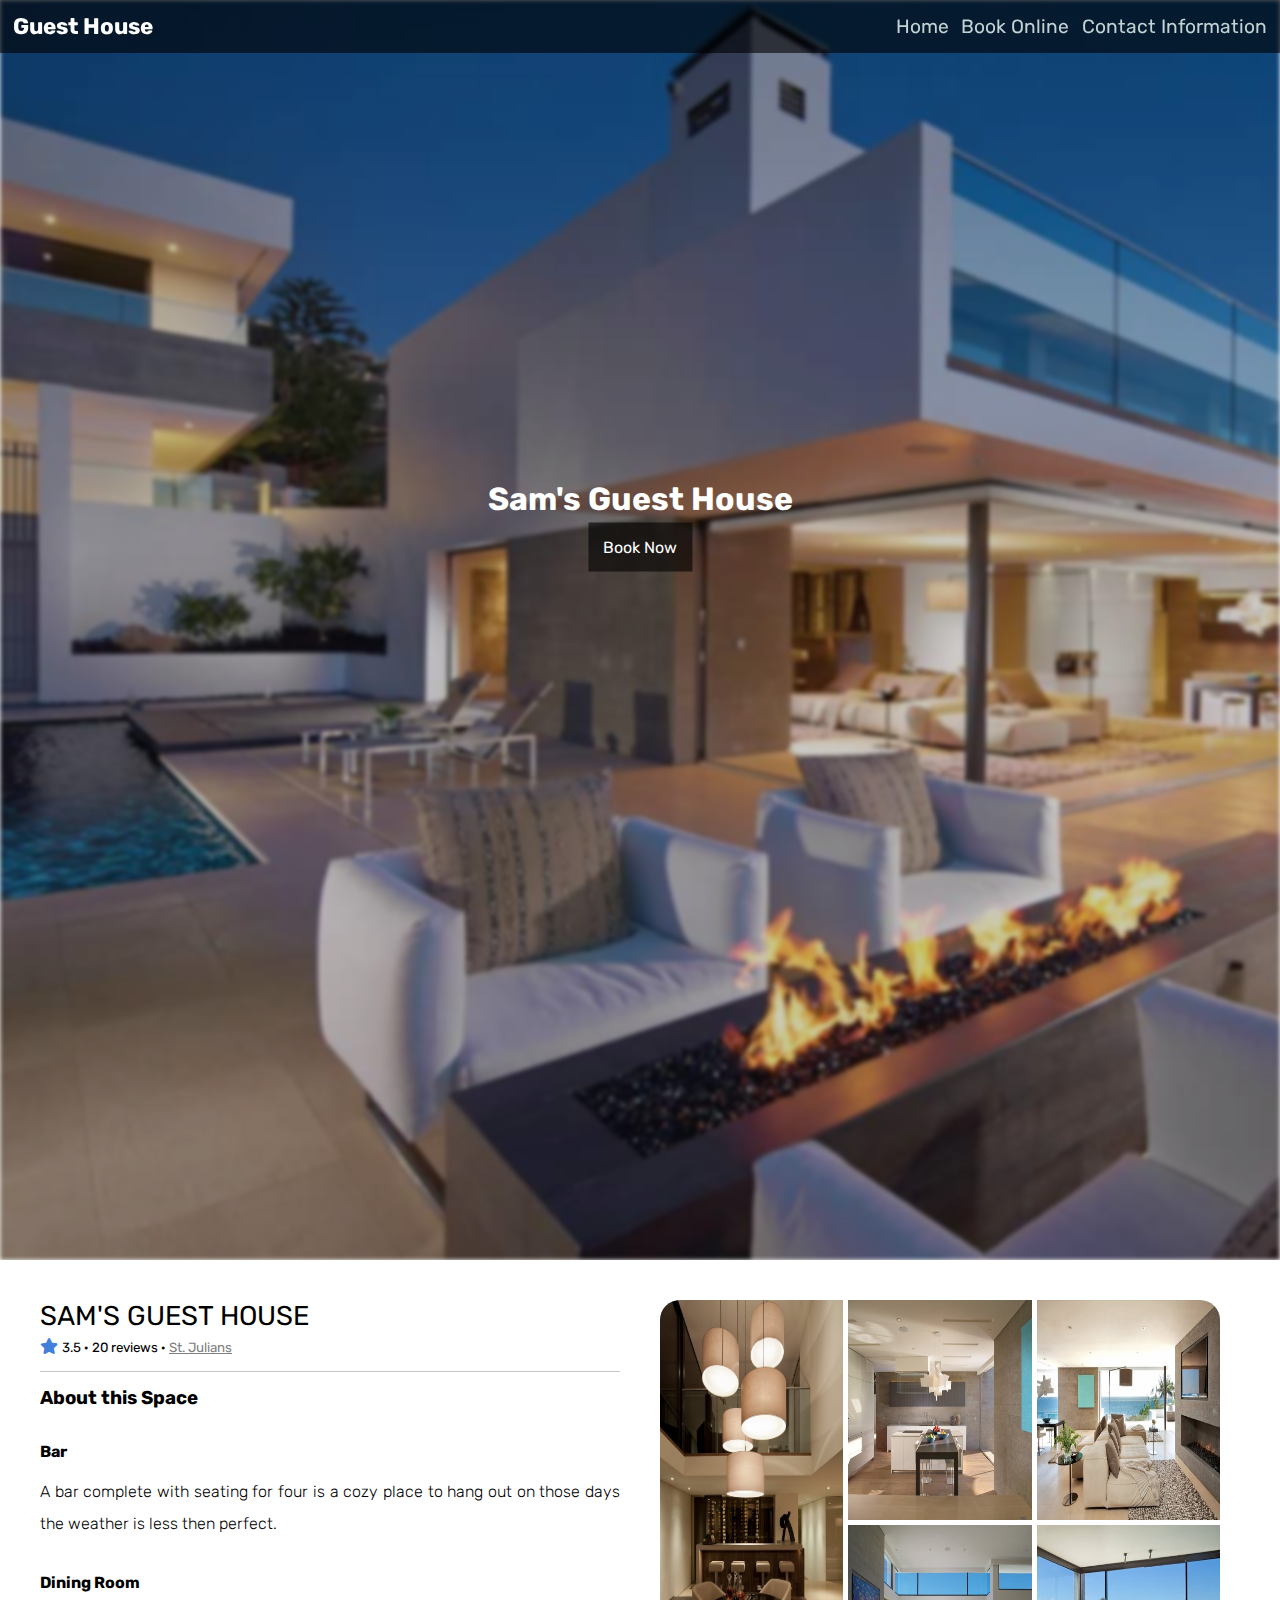
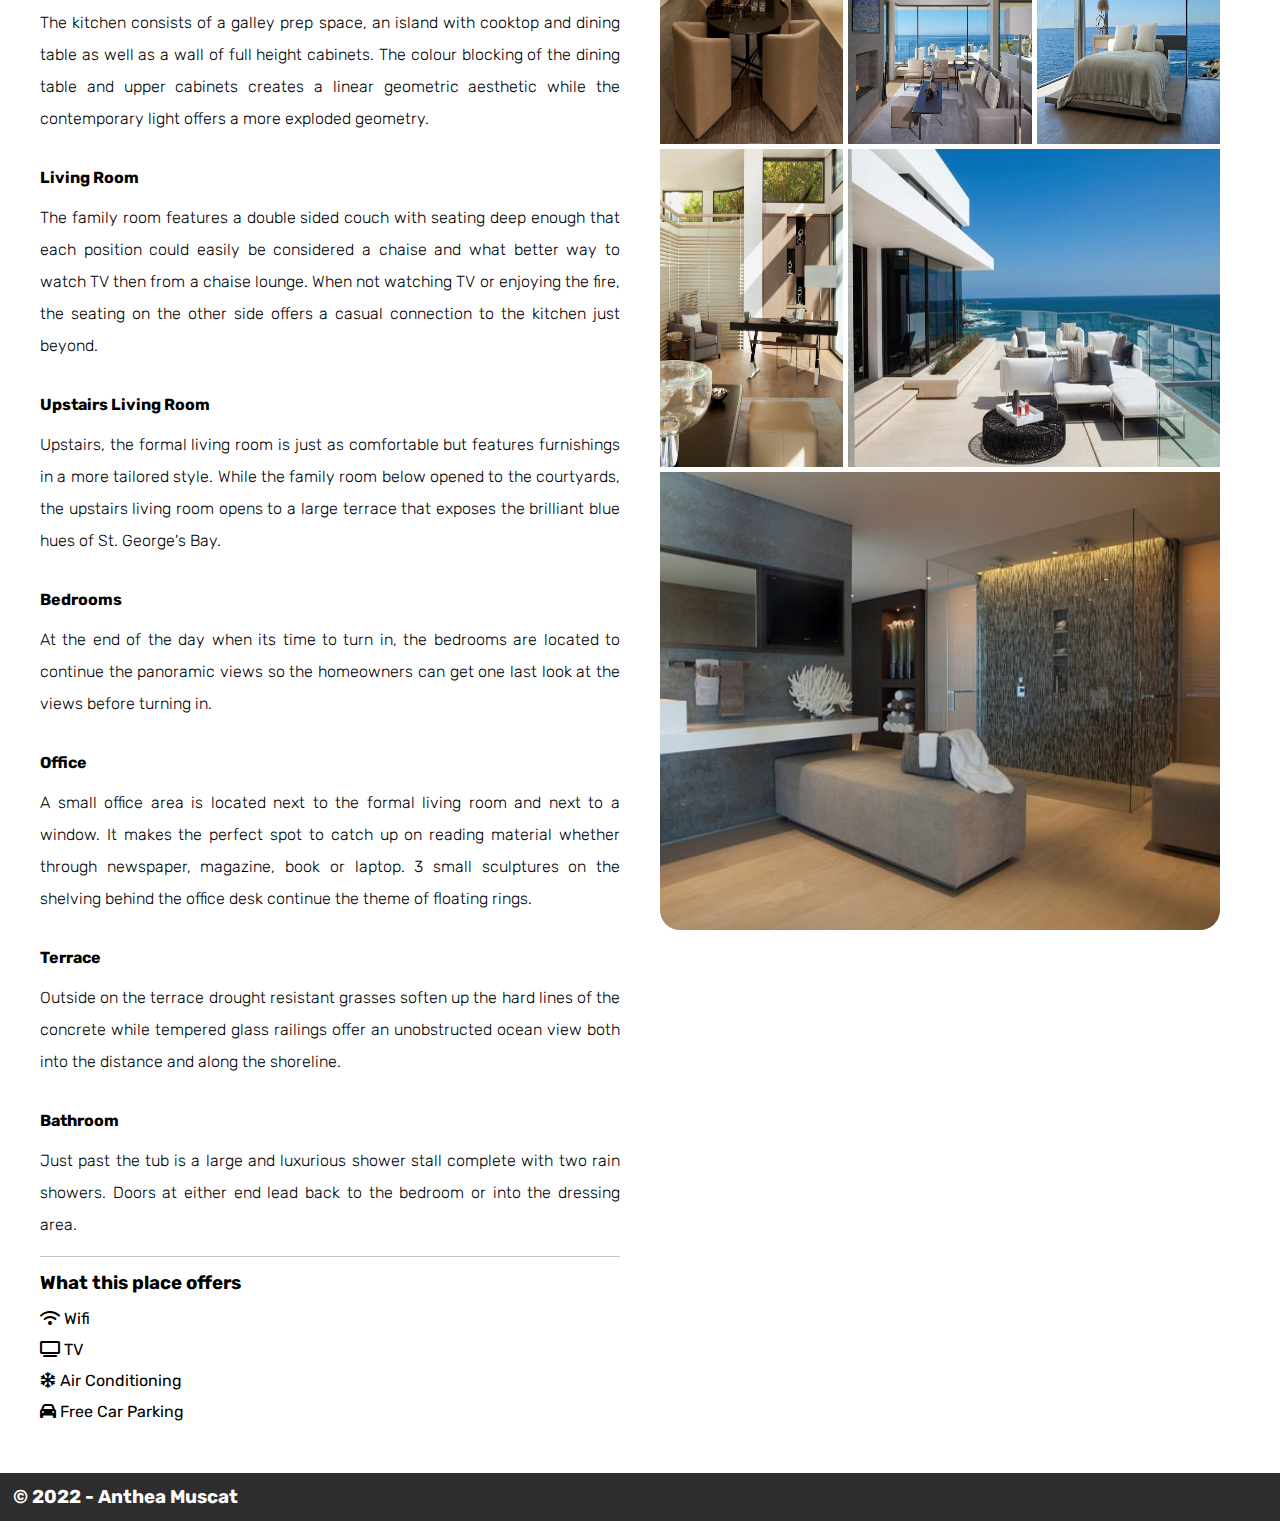
<file: index.html>
<!DOCTYPE html>
<html lang="en">

<head>
    <meta charset="UTF-8">
    <meta http-equiv="X-UA-Compatible" content="IE=edge">
    <meta name="viewport" content="width=device-width, initial-scale=1.0">
    <title>Guest House</title>

    <!-- Favicon -->
    <link rel="apple-touch-icon" sizes="180x180" href="./images/favicon/apple-touch-icon.png">
    <link rel="icon" type="image/png" sizes="32x32" href="./images/favicon/favicon-32x32.png">
    <link rel="icon" type="image/png" sizes="16x16" href="./images/favicon/favicon-16x16.png">
    <link rel="manifest" href="./images/favicon/site.webmanifest">
    <meta name="msapplication-TileColor" content="#da532c">
    <meta name="theme-color" content="#ffffff">

    <!-- Custom CSS -->
    <link rel="stylesheet" href="./styles/common.css">
    <link rel="stylesheet" href="./styles/index.css">

    <!-- Other Libraries -->
    <link rel="preconnect" href="https://fonts.googleapis.com">
    <link rel="preconnect" href="https://fonts.gstatic.com" crossorigin>
    <link href="https://fonts.googleapis.com/css2?family=Rubik&display=swap" rel="stylesheet">
    <link rel="stylesheet" href="./resources/fontawesome/css/all.min.css">

    <!-- JQuery -->
    <script src="https://cdnjs.cloudflare.com/ajax/libs/jquery/3.6.0/jquery.min.js"
        integrity="sha512-894YE6QWD5I59HgZOGReFYm4dnWc1Qt5NtvYSaNcOP+u1T9qYdvdihz0PPSiiqn/+/3e7Jo4EaG7TubfWGUrMQ=="
        crossorigin="anonymous" referrerpolicy="no-referrer"></script>

    <!-- Hamburger Menu Resources -->
    <link rel="stylesheet" href="./resources/hamburger-menu/css/style.css">
    <script src="./scripts/hamburger.js"></script>
</head>

<body>
    <!-- Large Screens NavBar -->
    <nav>
        <h3 id="page-name">Guest House</h3>

        <div id="links">
            <a href="./index.html">Home</a>
            <a href="./html/booking.html">Book Online</a>
            <a href="./html/contact.html">Contact Information</a>
        </div>
    </nav>

    <!-- Small Screens NavBar -->
    <div id="hamburger_menu">
        <div class="hamburger" id="hambuger_menu">
            <div class="line"></div>
            <div class="line"></div>
            <div class="line"></div>
        </div>

        <div class="menu_body" id="menubody">
            <div class="menu_body__item_wrapper">
                <ul class="menu_list">
                    <li><a href="./index.html">Home</a></li>
                    <li><a href="./html/booking.html">Book Online</a></li>
                    <li><a href="./html/contact.html">Contact Information</a></li>
                </ul>
            </div>
        </div>
    </div>

    <div id="bg-img"></div>
    <div class="container">
        <h1>Sam's Guest House</h1>
        <a href="./html/booking.html">Book Now</a>
    </div>

    <section id="guest_house_info">
        <div id="details">
            <p id="title">Sam's Guest House</p>

            <div>
                <i class="fas fa-star"></i>
                <small>3.5 &middot;</small>
                <small>20 reviews &middot;</small>
                <small id="location"><a
                        href="https://maps.google.com/maps?q=35.926937,%2014.488538&t=&z=15&ie=UTF8&iwloc="
                        target="_blank">St. Julians</a></small>
            </div>

            <div class="divider"></div>
            <div id="description">
                <h3>About this Space</h3>

                <br>
                <h4>Bar</h4>
                <p>A bar complete with seating for four is a cozy place to hang out on those days the weather is less
                    then perfect.</p>

                <br>
                <h4>Dining Room</h4>
                <p>The kitchen consists of a galley prep space, an island with cooktop and dining table as well as a
                    wall of full height cabinets. The colour blocking of the dining table and upper cabinets creates a
                    linear geometric aesthetic while the contemporary light offers a more exploded geometry.</p>

                <br>
                <h4>Living Room</h4>
                <p>The family room features a double sided couch with seating deep enough that each position could
                    easily be considered a chaise and what better way to watch TV then from a chaise lounge. When not
                    watching TV or enjoying the fire, the seating on the other side offers a casual connection to the
                    kitchen just beyond.</p>


                <br>
                <h4>Upstairs Living Room</h4>
                <p>Upstairs, the formal living room is just as comfortable but features furnishings in a more tailored
                    style. While the family room below opened to the courtyards, the upstairs living room opens to a
                    large terrace that exposes the brilliant blue hues of St. George's Bay.</p>

                <br>
                <h4>Bedrooms</h4>
                <p>At the end of the day when its time to turn in, the bedrooms are located to continue the panoramic
                    views so the homeowners can get one last look at the views before turning in.</p>

                <br>
                <h4>Office</h4>
                <p>A small office area is located next to the formal living room and next to a window. It makes the
                    perfect spot to catch up on reading material whether through newspaper, magazine, book or laptop. 3
                    small sculptures on the shelving behind the office desk continue the theme of floating rings.</p>

                <br>
                <h4>Terrace</h4>
                <p>Outside on the terrace drought resistant grasses soften up the hard lines of the concrete while
                    tempered glass railings offer an unobstructed ocean view both into the distance and along the
                    shoreline.</p>

                <br>
                <h4>Bathroom</h4>
                <p>Just past the tub is a large and luxurious shower stall complete with two rain showers. Doors at
                    either end lead back to the bedroom or into the dressing area.</p>
            </div>

            <div class="divider"></div>
            <div id="amenities">
                <h3>What this place offers</h3>
                <p><i class="fas fa-wifi"></i> Wifi</p>
                <p><i class="fas fa-tv"></i> TV</p>
                <p><i class="far fa-snowflake"></i> Air Conditioning</p>
                <p><i class="fas fa-car"></i> Free Car Parking</p>
            </div>
        </div>

        <div id="house_resources">
            <div id="gallery">
                <img src="./images/DiningRoom.jpg" alt="" class="image-1">
                <img src="./images/Bar.jpg" alt="" class="image-2">
                <img src="./images/LivingRoom.jpg" alt="" class="image-3">
                <img src="./images/UpstairsLiving.jpg" alt="" class="image-4">
                <img src="./images/Bedroom.jpg" alt="" class="image-5">
                <img src="./images/Bathroom.jpg" alt="" class="image-6">
                <img src="./images/Office.jpg" alt="" class="image-7">
                <img src="./images/Terrace.jpg" alt="" class="image-8">
            </div>

            <div class="gmap_canvas">
                <iframe id="gmap_canvas"
                    src="https://maps.google.com/maps?q=35.926937,%2014.488538&t=&z=15&ie=UTF8&iwloc=&output=embed">
                </iframe>
            </div>
        </div>

    </section>

    <footer>
        <h3>&copy; 2022 - Anthea Muscat</h3>
    </footer>
</body>

</html>
</file>
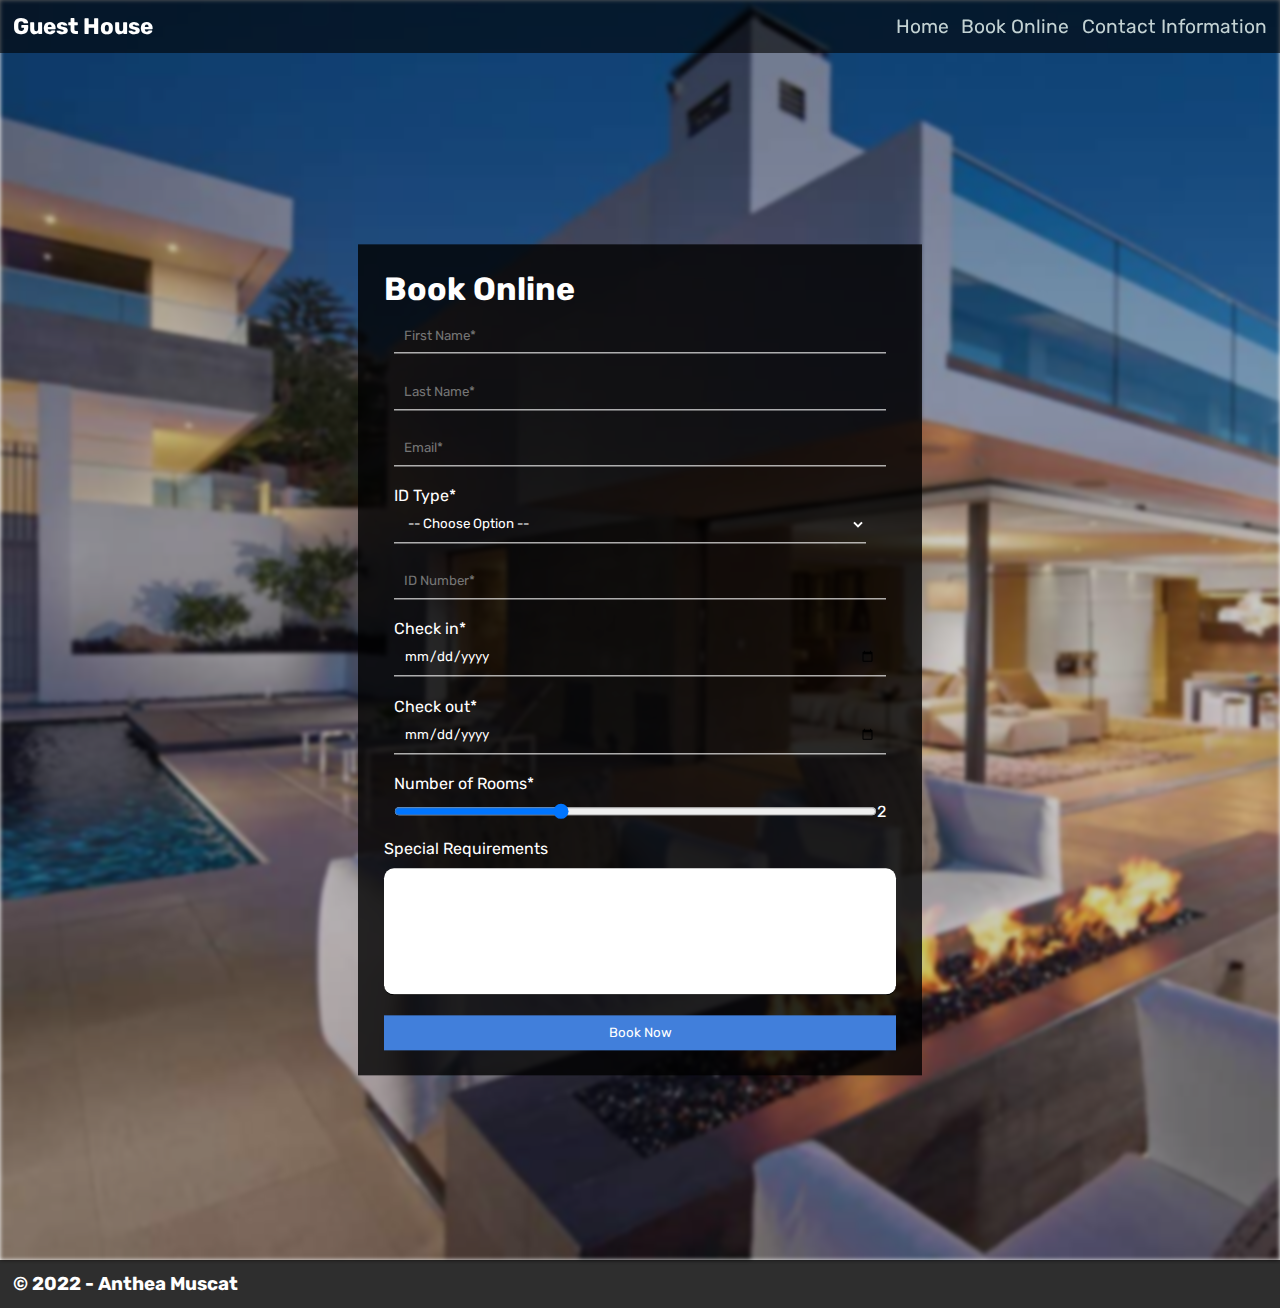
<file: html/booking.html>
<!DOCTYPE html>
<html lang="en">

<head>
    <meta charset="UTF-8">
    <meta http-equiv="X-UA-Compatible" content="IE=edge">
    <meta name="viewport" content="width=device-width, initial-scale=1.0">
    <title>Guest House</title>

    <!-- Favicon -->
    <link rel="apple-touch-icon" sizes="180x180" href="../images/favicon/apple-touch-icon.png">
    <link rel="icon" type="image/png" sizes="32x32" href="../images/favicon/favicon-32x32.png">
    <link rel="icon" type="image/png" sizes="16x16" href="../images/favicon/favicon-16x16.png">
    <link rel="manifest" href="../images/favicon/site.webmanifest">
    <meta name="msapplication-TileColor" content="#da532c">
    <meta name="theme-color" content="#ffffff">

    <!-- Custom CSS -->
    <link rel="stylesheet" href="../styles/common.css">
    <link rel="stylesheet" href="../styles/booking.css">

    <!-- Other Libraries -->
    <link rel="preconnect" href="https://fonts.googleapis.com">
    <link rel="preconnect" href="https://fonts.gstatic.com" crossorigin>
    <link href="https://fonts.googleapis.com/css2?family=Rubik&display=swap" rel="stylesheet">

    <!-- JQuery -->
    <script src="https://cdnjs.cloudflare.com/ajax/libs/jquery/3.6.0/jquery.min.js"
        integrity="sha512-894YE6QWD5I59HgZOGReFYm4dnWc1Qt5NtvYSaNcOP+u1T9qYdvdihz0PPSiiqn/+/3e7Jo4EaG7TubfWGUrMQ=="
        crossorigin="anonymous" referrerpolicy="no-referrer"></script>

    <!-- Hamburger Menu Resources -->
    <link rel="stylesheet" href="../resources/hamburger-menu/css/style.css">
    <script src="../scripts/hamburger.js"></script>

    <script src="../scripts/booking.js"></script>
</head>

<body>
    <!-- Large Screens NavBar -->
    <nav>
        <h3 id="page-name">Guest House</h3>

        <div id="links">
            <a href="../index.html">Home</a>
            <a href="./booking.html">Book Online</a>
            <a href="./contact.html">Contact Information</a>
        </div>
    </nav>

    <!-- Small Screens NavBar -->
    <div id="hamburger_menu">
        <div class="hamburger" id="hambuger_menu">
            <div class="line"></div>
            <div class="line"></div>
            <div class="line"></div>
        </div>

        <div class="menu_body" id="menubody">
            <div class="menu_body__item_wrapper">
                <ul class="menu_list">
                    <li><a href="../index.html">Home</a></li>
                    <li><a href="./booking.html">Book Online</a></li>
                    <li><a href="./contact.html">Contact Information</a></li>
                </ul>
            </div>
        </div>
    </div>

    <div id="bg-img"></div>
    <section id="form-section">
        <form onsubmit="submitForm()">
            <h1>Book Online</h1>
            <div class="input-row">
                <input type="text" name="firstName" placeholder="First Name*" required>
            </div>

            <div class="input-row">
                <input type="text" name="surname" placeholder="Last Name*" required>
            </div>

            <div class="input-row">
                <input type="email" name="email" placeholder="Email*" required>
            </div>

            <div class="input-row">     
                <label for="id_type">ID Type*</label>
                <select name="id_type" id="id_type">
                    <option value="N/A" disabled selected>-- Choose Option --</option>
                    <option value="Identification Card">Identification Card</option>
                    <option value="Passport">Passport</option>
                    <option value="Driving License">Driving License</option>
                </select>
            </div>

            <div class="input-row">
                <input type="text" name="ID" placeholder="ID Number*" required>
            </div>

            <div class="input-row">
                <label for="check_in">Check in*</label>
                <input type="date" name="checkInDate" id="check_in">
            </div>

            <div class="input-row">
                <label for="check_out">Check out*</label>
                <input type="date" name="checkOutDate" id="check_out">
            </div>

            <div class="input-row">
                <label for="rooms">Number of Rooms*</label>
                <div id="range-container">
                    <input type="range" id="rooms" min="1" max="4" value="2" name="numberOfRooms"
                        oninput="updateSpan(this)">
                    <span id="rangeValue">2</span>
                </div>
            </div>

            <label for="requirements">Special Requirements</label>
            <textarea name="requirements" id="requirements" rows="7" cols="40"></textarea>

            <input type="submit" value="Book Now">
        </form>
    </section>

    <footer>
        <h3>&copy; 2022 - Anthea Muscat</h3>
    </footer>
</body>

</html>
</file>
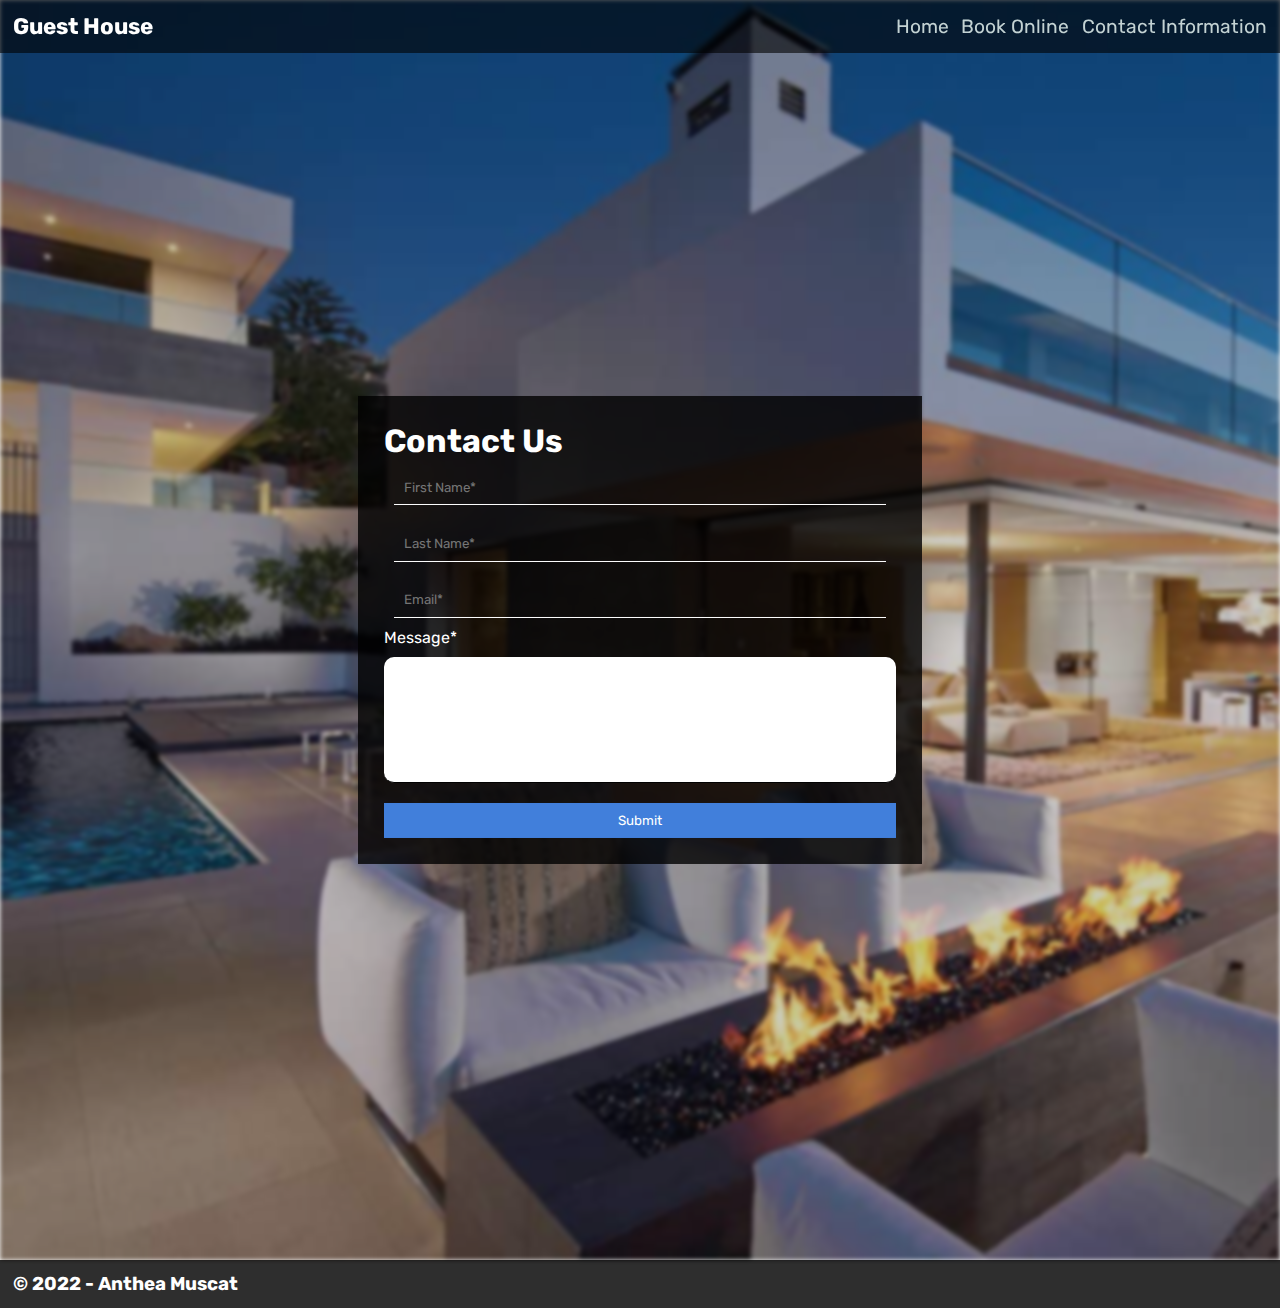
<file: html/contact.html>
<!DOCTYPE html>
<html lang="en">

<head>
    <meta charset="UTF-8">
    <meta http-equiv="X-UA-Compatible" content="IE=edge">
    <meta name="viewport" content="width=device-width, initial-scale=1.0">
    <title>Guest House</title>

    <!-- Favicon -->
    <link rel="apple-touch-icon" sizes="180x180" href="../images/favicon/apple-touch-icon.png">
    <link rel="icon" type="image/png" sizes="32x32" href="../images/favicon/favicon-32x32.png">
    <link rel="icon" type="image/png" sizes="16x16" href="../images/favicon/favicon-16x16.png">
    <link rel="manifest" href="../images/favicon/site.webmanifest">
    <meta name="msapplication-TileColor" content="#da532c">
    <meta name="theme-color" content="#ffffff">

    <!-- Custom CSS -->
    <link rel="stylesheet" href="../styles/common.css">
    <link rel="stylesheet" href="../styles/contact.css">

    <!-- Other Libraries -->
    <link rel="preconnect" href="https://fonts.googleapis.com">
    <link rel="preconnect" href="https://fonts.gstatic.com" crossorigin>
    <link href="https://fonts.googleapis.com/css2?family=Rubik&display=swap" rel="stylesheet">

    <!-- JQuery-->
    <script src="https://cdnjs.cloudflare.com/ajax/libs/jquery/3.6.0/jquery.min.js"
        integrity="sha512-894YE6QWD5I59HgZOGReFYm4dnWc1Qt5NtvYSaNcOP+u1T9qYdvdihz0PPSiiqn/+/3e7Jo4EaG7TubfWGUrMQ=="
        crossorigin="anonymous" referrerpolicy="no-referrer">
    </script>

    <!-- Hamburger Menu Resources -->
    <link rel="stylesheet" href="../resources/hamburger-menu/css/style.css">
    <script src="../scripts/hamburger.js"></script>
</head>

<body>
    <!-- Large Screens NavBar -->
    <nav>
        <h3 id="page-name">Guest House</h3>

        <div id="links">
            <a href="../index.html">Home</a>
            <a href="./booking.html">Book Online</a>
            <a href="./contact.html">Contact Information</a>
        </div>
    </nav>

    <!-- Small Screens NavBar -->
    <div id="hamburger_menu">
        <div class="hamburger" id="hambuger_menu">
            <div class="line"></div>
            <div class="line"></div>
            <div class="line"></div>
        </div>

        <div class="menu_body" id="menubody">
            <div class="menu_body__item_wrapper">
                <ul class="menu_list">
                    <li><a href="../index.html">Home</a></li>
                    <li><a href="./booking.html">Book Online</a></li>
                    <li><a href="./contact.html">Contact Information</a></li>
                </ul>
            </div>
        </div>
    </div>

    <div id="bg-img"></div>
    <section id="contact-form">
        <form>
            <h1>Contact Us</h1>
            <div class="input-row">
                <input type="text" name="firstName" placeholder="First Name*" required>
            </div>

            <div class="input-row">
                <input type="text" name="surname" placeholder="Last Name*" required>
            </div>

            <div class="input-row">
                <input type="email" name="email" placeholder="Email*" required>
            </div>

            <label for="message">Message*</label>
            <textarea name="message" id="message" rows="7" cols="40" required></textarea>

            <input type="submit" value="Submit">
        </form>
    </section>

    <footer>
        <h3>&copy; 2022 - Anthea Muscat</h3>
    </footer>
</body>

</html>
</file>
<file: styles/common.css>
* {
    padding: 0;
    margin: 0;
    font-family: 'Rubik', sans-serif;
}

body {
    overflow-x: hidden;
    height: 140vh;
}

#bg-img {
    position: relative;
    background-image: url("../images/GuestHouse.jpg");
    background-size: cover;
    background-repeat: no-repeat;
    height: 100%;
    filter: brightness(80%) blur(2px);
    z-index: -1;
}

nav {
    background-color: #0009;
    display: flex;
    flex-direction: row;
    justify-content: space-between;
    align-items: center;
    font-size: larger;
    width: 98%;
    padding: 1%;
    position: fixed;
    z-index: 1;
    color: #ffffff;
}

#menubody {
    z-index: 1;
}

#hamburger_menu {
    z-index: 10;
    display: none;
}

#links {
    display: flex;
    gap: 1vw;
}

nav a {
    text-decoration: none;
    color: #c3d2d3;
}

nav a:hover {
    color: #ffffff;
    transition: 0.2s;
}

footer {
    position: relative;
    bottom: 0;
    width: 98%;
    padding: 1%;
    background-color: #000000d1;
    color: white;
}

@media only screen and (min-width: 320px) and (max-width: 767px) {
    body {
        height: 100vh;
    }

    nav {
        display: none;
    }

    #hamburger_menu {
        display: block;
        z-index: 1;
    }

    footer {
        padding: 2.5%;
    }
}

@media only screen and (min-width: 768px) and (max-width: 1024px) {
    #hamburger_menu {
        display: none;
    }
}
</file>
<file: styles/index.css>
.divider {
    width: 100%;
    height: 1px;
    background-color: #c5c5c5;
    margin: 15px 0;
}

.container {
    position: absolute;
    top: 35%;
    left: 50%;
    transform: translate(-50%, 50%);
    text-align: center;
}

.container h1 {
    margin-bottom: 20px;
    color: white;
}

.container a {
    padding: 15px;
    color: white;
    background-color: #0009;
    transition: 0.2s;
    text-decoration: none;

}

.container a:hover {
    color: #0009;
    background-color: white;
    transition: 0.2s;
}

.image-1 {
    grid-area: dining;
}

.image-4 {
    grid-area: upstairs_living;
}

.image-5 {
    grid-area: bedroom;
}

.image-7 {
    grid-area: office;
}

.image-8 {
    grid-area: terrace;
}

.image-2 {
    grid-area: bar;
    border-radius: 20px 0 0 0;
}

.image-3 {
    grid-area: living;
    border-radius: 0 20px 0 0;
}

.image-6 {
    grid-area: bathroom;
    border-radius: 0 0 20px 20px;
}

#guest_house_info {
    background-color: white;
    padding: 40px;
    display: grid;
    grid-template-columns: repeat(auto-fit, minmax(400px, 1fr));
    gap: 40px;
}

#title {
    font-size: 1.7rem;
    text-transform: uppercase;
    margin-bottom: 5px;
}

.fa-star {
    color: #417fdb;
}

#location {
    text-decoration: underline;
}

#location a {
    color: #808080;
}

#description h4 {
    line-height: 3em;
}

#description p {
    text-align: justify;
    font-weight: 300;
    line-height: 2em;
}

#amenities h3 {
    margin-bottom: 15px;
}

#amenities p {
    margin-bottom: 12px;
}

#house_resources {
    margin-right: 20px;
    display: grid;
    grid-template-rows: auto auto;
    gap: 10px;
}

#gallery {
    height: 100%;
    display: grid;
    gap: 5px;
    grid-template-areas:
        'bar dining living'
        'bar upstairs_living bedroom'
        'office terrace terrace'
        'bathroom bathroom bathroom';
}

#gallery img {
    height: 100%;
    width: 100%;
}

.gmap_canvas iframe {
    width: 100%;
    height: 100%;
    border-radius: 20px;
    border: none;

}
</file>
<file: resources/hamburger-menu/css/style.css>
/*--------------------------------------------------------------
>>> TABLE OF CONTENTS:
----------------------------------------------------------------
# variable
# body
# hamburger section
# main menu body
# have submenu
# mobile responsive
 */
body {
    font-family: 'Roboto', sans-serif;
    background: #fdfdfd;
    position: relative;
    margin: 0;
}

.hamburger {
    width: 33px;
    height: 28px;
    display: flex;
    flex-direction: column;
    align-items: center;
    justify-content: space-between;
    position: absolute;
    right: 40px;
    top: 30px;
    cursor: pointer;
    transition: 0.5s all ease-in;
    z-index: 5555;
}

.hamburger:after {
    content: "";
    position: absolute;
    top: 0;
    left: 0;
    bottom: 0;
    right: 0;
    transform: scale(0);
    transition: 0.5s all ease-in;
    z-index: 1;
}

.hamburger .line {
    height: 4px;
    width: 100%;
    display: flex;
    transition: 0.5s all ease-in;
    position: relative;
    z-index: 2;
    background: white;
}

.hamburger .line:after {
    content: "";
    position: absolute;
    height: 100%;
    left: 0;
    top: 0;
    bottom: 0;
    width: 0;
    transition: 0.5s all ease-in-out;
    z-index: 1;
}

.hamburger:hover:after {
    transform: scale(1.4);
}

.hamburger:hover .line:after {
    width: 100%;
}

.hamburger.open .line {
    background: white;
}

.hamburger.open .line:nth-of-type(1) {
    transform: rotate(45deg);
    margin-top: 12px;
}

.hamburger.open .line:nth-of-type(2) {
    transform: rotate(-45deg);
    margin-top: -13px;
}

.hamburger.open .line:nth-of-type(3) {
    visibility: hidden;
    opacity: 0;
}

.menu_body {
    position: fixed;
    top: 0;
    right: 0;
    bottom: 0;
    width: 350px;
    height: 100vh;
    display: flex;
    background: rgba(0, 0, 0, 0.8);
    transform: translateX(100%);
    transition: 0.5s all ease;
}

.menu_body.open {
    transform: translateX(0);
}

.menu_body__item_wrapper {
    padding: 40px 40px 40px 0;
    display: flex;
    justify-content: flex-start;
    align-items: flex-end;
    width: 100%;
}

.menu_body__item_wrapper .menu_list {
    list-style: none;
    width: 100%;
    padding: 0 0 0 0;
}

.menu_body__item_wrapper .menu_list li {
    margin-bottom: 30px;
    position: relative;
    padding-left: 55px;
}

.menu_body__item_wrapper .menu_list li:last-child {
    margin-bottom: 0;
}

.menu_body__item_wrapper .menu_list li a {
    color: white;
    font-weight: 400;
    font-size: 18px;
    text-decoration: none;
    position: relative;
    transition: 0.5s all ease;
}

.menu_body__item_wrapper .menu_list li a:after {
    content: "";
    position: absolute;
    height: 1px;
    left: 0;
    width: 0;
    bottom: 0;
    transition: 0.5s all ease;
}

.menu_body__item_wrapper .menu_list li a:hover:after {
    width: 100%;
}

.menu_body__item_wrapper .menu_list li.has_child .sub-menu {
    position: absolute;
    background: black;
    list-style: none;
    padding: 30px;
    left: unset;
    top: 0;
    right: 100%;
    min-width: 135px;
    opacity: 0;
    visibility: hidden;
}

.menu_body__item_wrapper .menu_list li.has_child .sub-menu li {
    padding-left: 0;
    margin-bottom: 15px;
}

.menu_body__item_wrapper .menu_list li.has_child .sub-menu li a:after {
    display: none;
}

.menu_body__item_wrapper .menu_list li.has_child:hover .sub-menu {
    opacity: 1;
    visibility: visible;
}

@media (max-width: 992px) {
    body .menu_body {
        width: 100%;
    }

    body .menu_body__item_wrapper .menu_list li.has_child {
        position: relative;
    }

    body .menu_body__item_wrapper .menu_list li.has_child a {
        position: relative;
    }

    body .menu_body__item_wrapper .menu_list li.has_child a:after {
        content: "+";
        color: white;
        left: calc(100% + 25px);
        position: absolute;
        top: 0;
        width: 0;
    }

    body .menu_body__item_wrapper .menu_list li.has_child .sub-menu {
        position: relative;
        background: transparent;
        list-style: none;
        padding: 0;
        left: unset;
        top: unset;
        right: unset;
        min-width: auto;
        opacity: 1;
        visibility: visible;
        margin-top: 15px;
        padding-left: 25px;
        display: none;
    }
}

/*# sourceMappingURL=style.css.map */
</file>
<file: styles/booking.css>
footer {
    position: relative;
    bottom: 0;
}

#form-section {
    position: absolute;
    top: 50%;
    left: 50%;
    transform: translate(-50%, -50%);
    width: 100%;
    margin-top: 30px;
}

form {
    display: flex;
    flex-direction: column;
    background-color: rgba(0, 0, 0, 0.8);
    color: white;
    padding: 2%;
    width: 40%;
    margin: auto;
}

.input-row {
    padding: 2%;
}

.input-row label {
    display: block;
}

.input-row input,
select {
    background-color: transparent;
    color: white;
    outline: none;
    border: none;
    padding: 2%;
    width: 96%;
}

select option {
    background-color: rgba(0, 0, 0, 0.8);
}

.input-row input:not([type="range"]),
select {
    border-bottom: 1px solid white;
}

form textarea {
    resize: none;
    border: none;
    border-bottom: 1px solid black;
    outline: none;
    padding: 2%;
    margin-top: 10px;
    border-radius: 10px;
}

#range-container {
    display: flex;
    flex-direction: row;
    align-items: center;
}

#range-container input[type="number"] {
    appearance: textfield;
    width: fit-content;
}

input[type="range"]::-webkit-slider-runnable-track,
input[type="range"]::-moz-range-track {
    background-color: #417fdb;
    height: 0.5rem;
    border-radius: 10px;
}

input[type="range"]::-webkit-slider-thumb,
input[type="range"]::-moz-range-thumb {
    background-color: white;
    border: none;
}

input[type="submit"] {
    margin-top: 20px;
    background-color: #417fdb;
    color: white;
    border: none;
    cursor: pointer;
    padding: 10px;
    transition: 0.2s;
}

input[type="submit"]:hover {
    transition: 0.2s;
    background-color: white;
    color: #417fdb;
}

@media only screen and (min-width: 320px) and (max-width: 767px) {
    body {
        height: 130vh;
    }

    form {
        width: 80%;
        padding: 4%;
    }
}

@media only screen and (min-width: 768px) and (max-width: 1024px) {
    form {
        width: 60%;
        padding: 4%;
    }

    #form-section {
        margin-top: 140px;
    }
}
</file>
<file: styles/contact.css>
footer {
    position: relative;
    bottom: 0;
}

#contact-form {
    position: absolute;
    top: 50%;
    left: 50%;
    transform: translate(-50%, -50%);
    width: 100%;

}

form {
    display: flex;
    flex-direction: column;
    background-color: rgba(0, 0, 0, 0.8);
    color: white;
    padding: 2%;
    width: 40%;
    margin: auto;
}

.input-row {
    padding: 2%;
}

.input-row label {
    display: block;
}

.input-row input,
select {
    background-color: transparent;
    color: white;
    outline: none;
    border: none;
    padding: 2%;
    width: 96%;
    border-bottom: 1px solid white;
}

select option {
    background-color: rgba(0, 0, 0, 0.8);
}

form textarea {
    resize: none;
    border: none;
    border-bottom: 1px solid black;
    outline: none;
    padding: 2%;
    margin-top: 10px;
    border-radius: 10px;
}

input[type="submit"] {
    margin-top: 20px;
    background-color: #417fdb;
    color: white;
    border: none;
    cursor: pointer;
    padding: 10px;
    transition: 0.2s;
}

input[type="submit"]:hover {
    transition: 0.2s;
    background-color: white;
    color: #417fdb;
}

@media only screen and (min-width: 320px) and (max-width: 767px) {
    form {
        width: 80%;
    }
}

@media only screen and (min-width: 768px) and (max-width: 1024px) {
    form {
        width: 60%;
    }

    #contact-form {
        margin-top: 140px;
    }
}
</file>
